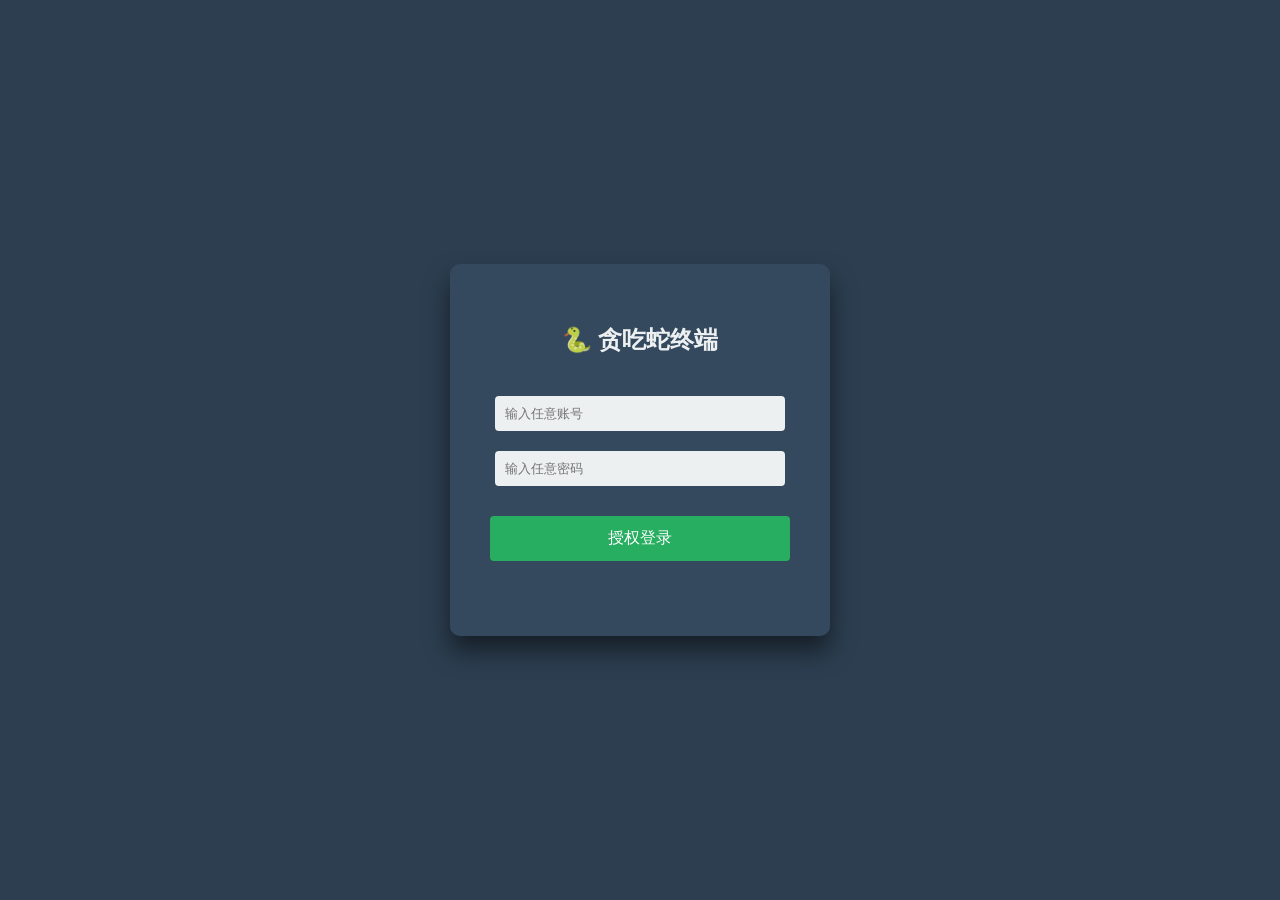
<file: resources/index.html>
<!DOCTYPE html>
<html lang="zh-CN">
<head>
    <meta charset="UTF-8">
    <title>登录</title>
    <style>
        body {
            background: #2c3e50;
            font-family: sans-serif;
            display: flex;
            justify-content: center;
            align-items: center;
            height: 100vh; margin: 0;
        }

        .login-box {
            background: #34495e;
            padding: 40px;
            border-radius: 10px;
            box-shadow: 0 15px 25px rgba(0,0,0,0.5);
            text-align: center; width: 300px;
        }

        .login-box h2 {
            color: #ecf0f1;
            margin-bottom: 30px;
        }

        input {
            width: 90%;
            padding: 10px;
            margin: 10px 0;
            border: none;
            border-radius: 4px;
            background: #ecf0f1;
        }

        button {
            width: 100%;
            padding: 12px;
            margin-top: 20px;
            border: none;
            border-radius: 4px;
            background: #27ae60;
            color: #fff; font-size:
                16px; cursor: pointer;
            transition: 0.3s;
        }

        button:hover {
            background: #2ecc71;
        }

        #error-msg {
            color: #e74c3c;
            font-size: 14px;
            margin-top: 15px;
            min-height: 20px;
        }
    </style>
</head>
<body>
<div class="login-box">
    <h2>🐍 贪吃蛇终端</h2>
    <input type="text" id="user" placeholder="输入任意账号">
    <input type="password" id="pass" placeholder="输入任意密码">
    <button id="btn">授权登录</button>
    <div id="error-msg"></div>
</div>

<script>
    document.getElementById('btn').addEventListener('click', () => {
        const user = document.getElementById('user').value.trim();
        const pass = document.getElementById('pass').value.trim();
        if (user && pass) {
            // 登录成功，重定向到 snake 目录下的游戏页
            window.location.href = '/snake/index.html';
        } else {
            document.getElementById('error-msg').innerText = "账号与密码不能为空！";
        }
    });
</script>
</body>
</html>
</file>
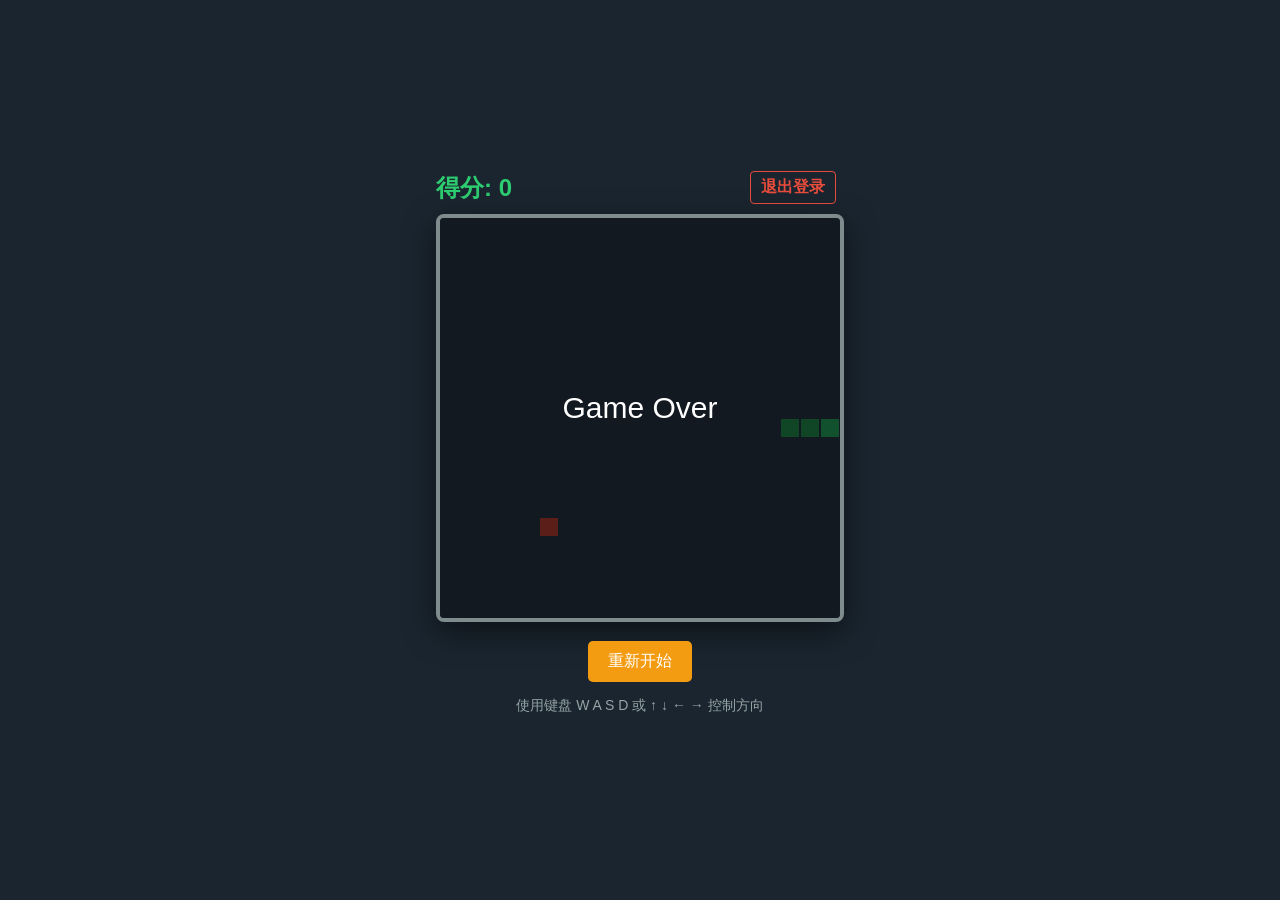
<file: resources/snake/index.html>
<!DOCTYPE html>
<html lang="zh-CN">
<head>
    <meta charset="UTF-8">
    <title>贪吃蛇大作战</title>
    <link rel="stylesheet" href="style.css">
</head>
<body>
<div class="game-container">
    <div class="header">
        <h2>得分: <span id="score">0</span></h2>
        <a href="/" class="logout-btn">退出登录</a>
    </div>
    <canvas id="gameCanvas" width="400" height="400"></canvas>
    <div class="controls">
        <button id="restart-btn" style="display:none;">重新开始</button>
        <p>使用键盘 W A S D 或 ↑ ↓ ← → 控制方向</p>
    </div>
</div>
<script src="game.js"></script>
</body>
</html>
</file>
<file: resources/snake/style.css>
body {
    background-color: #1a252f;
    color: #ecf0f1;
    font-family: 'Segoe UI', sans-serif;
    display: flex;
    justify-content: center;
    align-items: center;
    height: 100vh; margin: 0;
}

.game-container {
    text-align: center;
}

.header {
    display: flex;
    justify-content: space-between;
    align-items: center;
    width: 400px;
    margin-bottom: 10px;
}

h2 {
    margin: 0;
    color: #2ecc71;
}

.logout-btn {
    color: #e74c3c;
    text-decoration: none;
    font-weight: bold;
    padding: 5px 10px;
    border: 1px solid #e74c3c;
    border-radius: 4px;
    transition: 0.3s;
}

.logout-btn:hover {
    background: #e74c3c;
    color: white;
}

canvas {
    background-color: #2c3e50;
    border: 4px solid #7f8c8d;
    border-radius: 8px;
    box-shadow: 0 10px 30px rgba(0,0,0,0.5);
}

.controls p {
    color: #95a5a6;
    font-size: 14px;
    margin-top: 15px;
}

#restart-btn {
    padding: 10px 20px;
    background: #f39c12;
    color: #fff;
    border: none;
    border-radius: 5px;
    cursor: pointer;
    font-size: 16px;
    margin-top: 15px;
}

#restart-btn:hover {
    background: #f1c40f;
}
</file>
